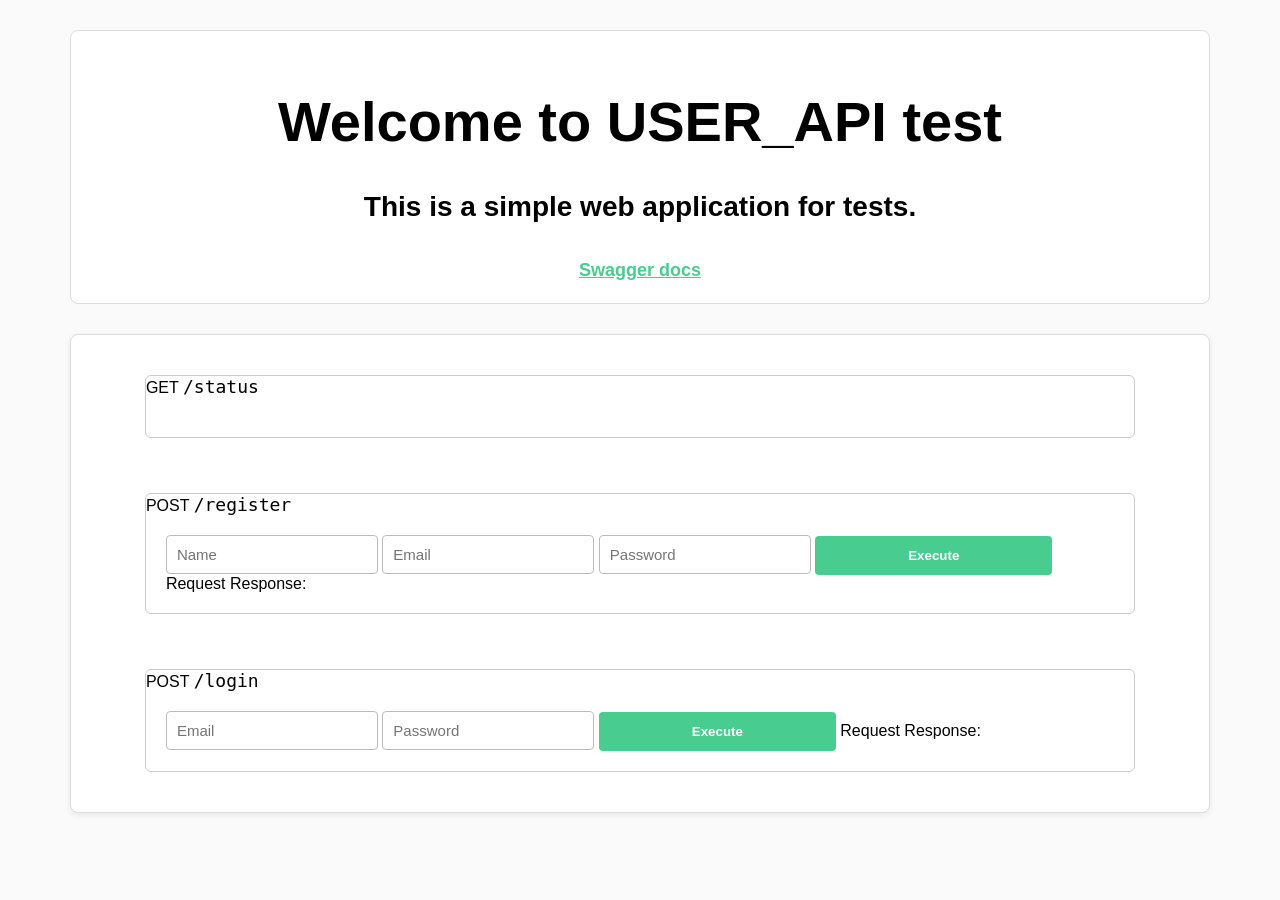
<file: index.html>
<!DOCTYPE html>
<html>
    <head>
        <meta charset="utf-8">
        <title>API_TEST</title>
        <link rel="stylesheet" href="style.css">
        <script src="main.js"></script>
    </head>
    <body onload="testAPI()">
        <diV class="API-Header">
            <h1>Welcome to USER_API test</h1>
            <p>This is a simple web application for tests.</p>
            <a href="http://localhost:8080/swagger-ui/index.html#/" style="color: #49cc90; font-size: 18px;" target="_blank">Swagger docs</a>
        </diV>
        
        <div class="API-TESTOptions">
            <div class="endpoint get">
                <div class="endpoint-get-header">
                    <span class="method-get">GET</span>

                    <span class="route">/status</span>
                </div>
                <div class="endpoint-body">
                    <form>
                        <span id="response" class="Request-Response"></span>
                    </form>  
                </div>
            </div>

            <div class="endpoint post">
                <div class="endpoint-post-header">

                    <span class="method-post">POST</span>

                    <span class="route">/register</span>

                </div>

                <div class="endpoint-body">

                    <form onsubmit="event.preventDefault(); registerAPI();">
                        <input type="text" required id="Username_R" placeholder="Name">

                        <input type="email" required id="Email_R"placeholder="Email">

                        <input type="password" required minlength="6" id="Password_R"placeholder="Password">

                        <button>Execute</button>

                        <span id="register-response" class="Request-Response">Request Response: </span>
                    </form>
                    

                </div>
            </div>

            <div class="endpoint post">
                <div class="endpoint-post-header">

                    <span class="method-post">POST</span>

                    <span class="route">/login</span>

                </div>

                <div class="endpoint-body">

                    <form onsubmit="event.preventDefault(); loginAPI();">
                        <input type="email" id="Username_L" required placeholder="Email">

                        <input type="password" id="Password_L" required placeholder="Password">

                        <button>Execute</button>

                        <span id="login-response" class="Request-Response">Request Response: </span>
                    </form>

                    

                </div>
            </div>
        </div>
    </body>
</html>
</file>
<file: style.css>
body {
    font-family: Arial, Helvetica, sans-serif;
    background: #fafafa;
    margin: 0;
    padding: 30px;
}

.API-Header {
    width: 90%;
    max-width: 1100px;
    margin: auto;
    margin-bottom: 30px;
    padding: 20px;

    background: white;
    border: 1px solid #ddd;
    border-radius: 8px;

    text-align: center;
    font-size: 28px;
    font-weight: bold;
}

.API-TESTOptions{

    width: 90%;
    max-width: 1100px;

    margin: 20px auto;

    padding: 20px;

    background: white;

    border: 1px solid #dcdcdc;
    border-radius: 8px;

    display: flex;
    flex-direction: column;
    gap: 15px;

    box-shadow: 0 2px 6px rgba(0,0,0,.08);
}

.API-TESTOptions h2{
    margin: 0;
}

input,
select,
textarea{

    padding: 10px;

    border: 1px solid #bbb;
    border-radius: 4px;

    font-size: 15px;
}

button{

    width: 25%;

    padding: 12px 18px;

    background: #49cc90;
    color: white;

    border: none;
    border-radius: 4px;

    cursor: pointer;
    font-weight: bold;

    transition: .2s;
}

button:hover{
    background: #39b67d;
}

.API-Response pre{

    background: #272822;
    color: #f8f8f2;

    padding: 15px;
    border-radius: 5px;

    overflow-x: auto;
}

.endpoint{

    width:90%;
    max-width:1100px;

    margin:20px auto;

    border:1px solid #ccc;
    border-radius:6px;

    overflow:hidden;
}

.endpoint-header{

    display:flex;
    align-items:center;

    gap:20px;

    padding:15px;

    background:#e8f5e9;
}

.method{

    background:#49cc90;

    color:white;

    padding:6px 12px;

    border-radius:4px;

    font-weight:bold;

    min-width:70px;

    text-align:center;
}

.route{

    font-family:monospace;
    font-size:18px;
}

.endpoint-body{

    padding:20px;

    display:flex;
    flex-direction:column;

    gap:15px;
}
</file>
